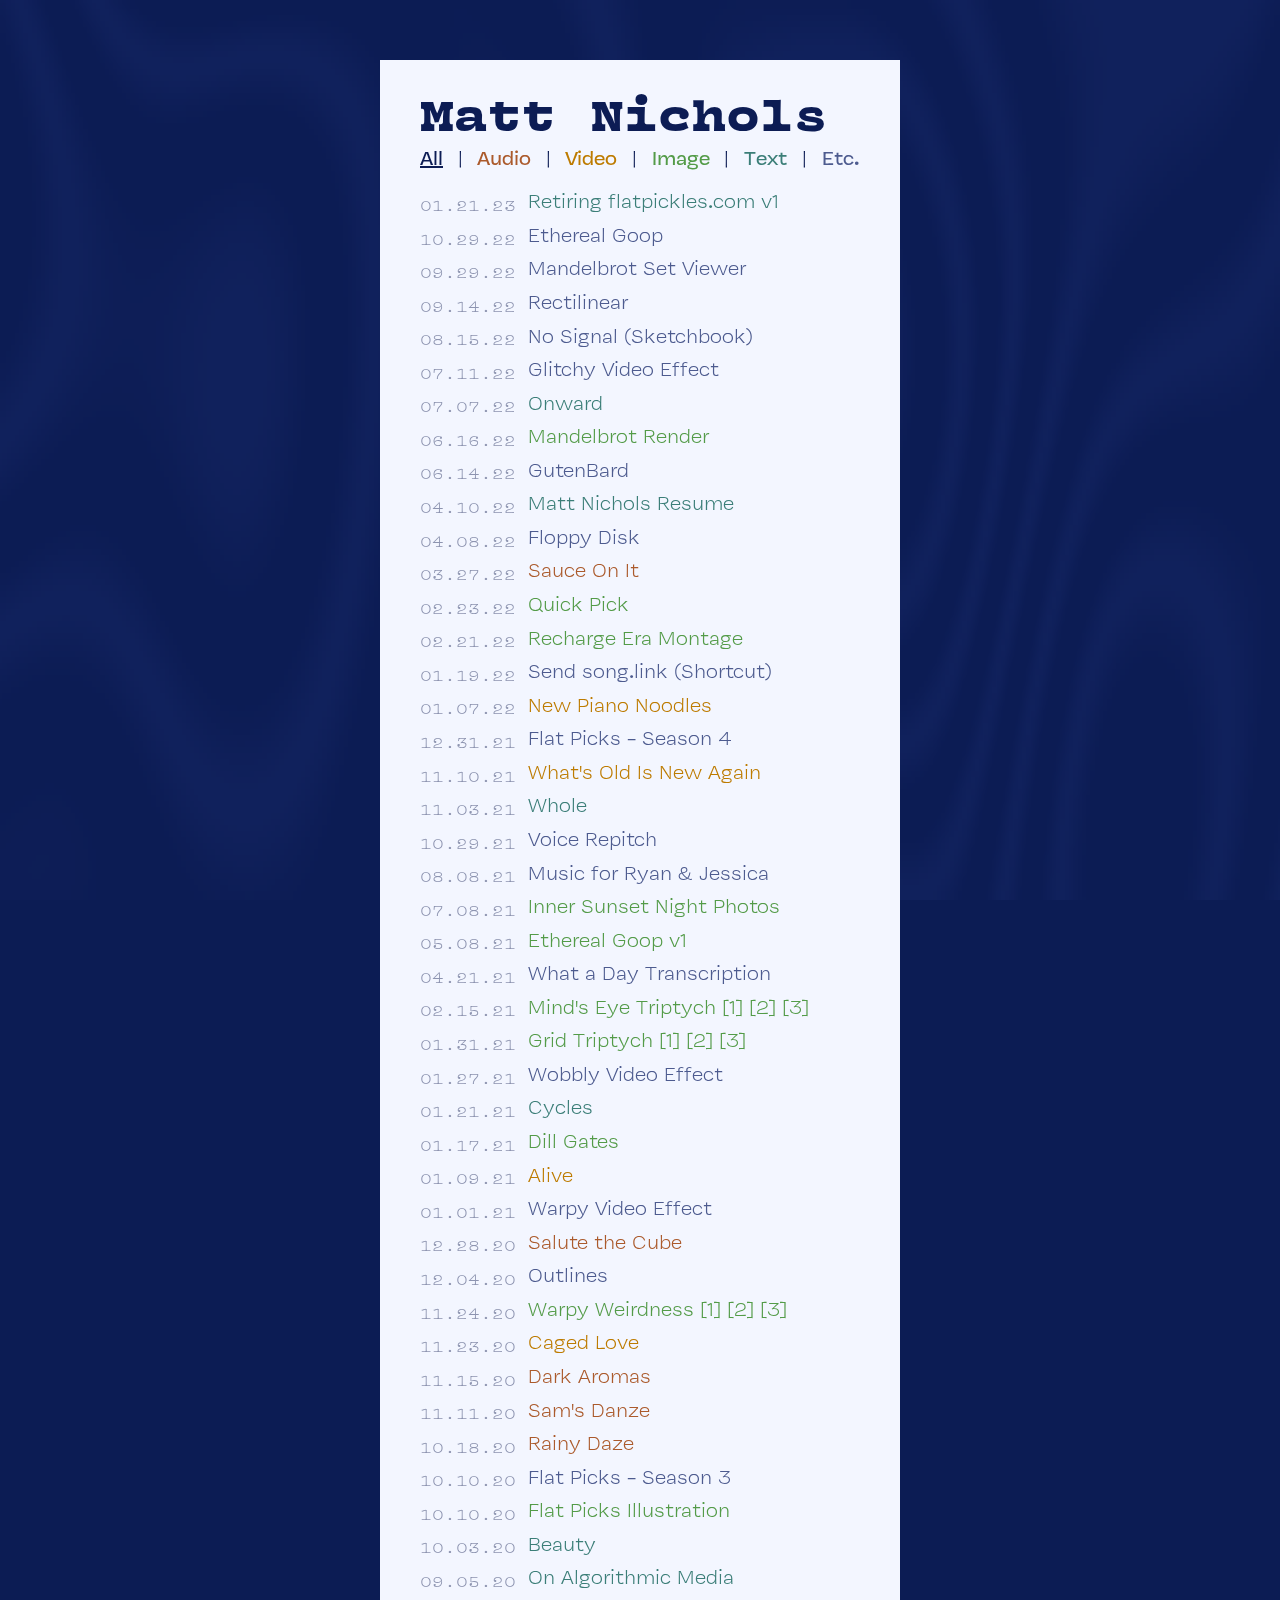
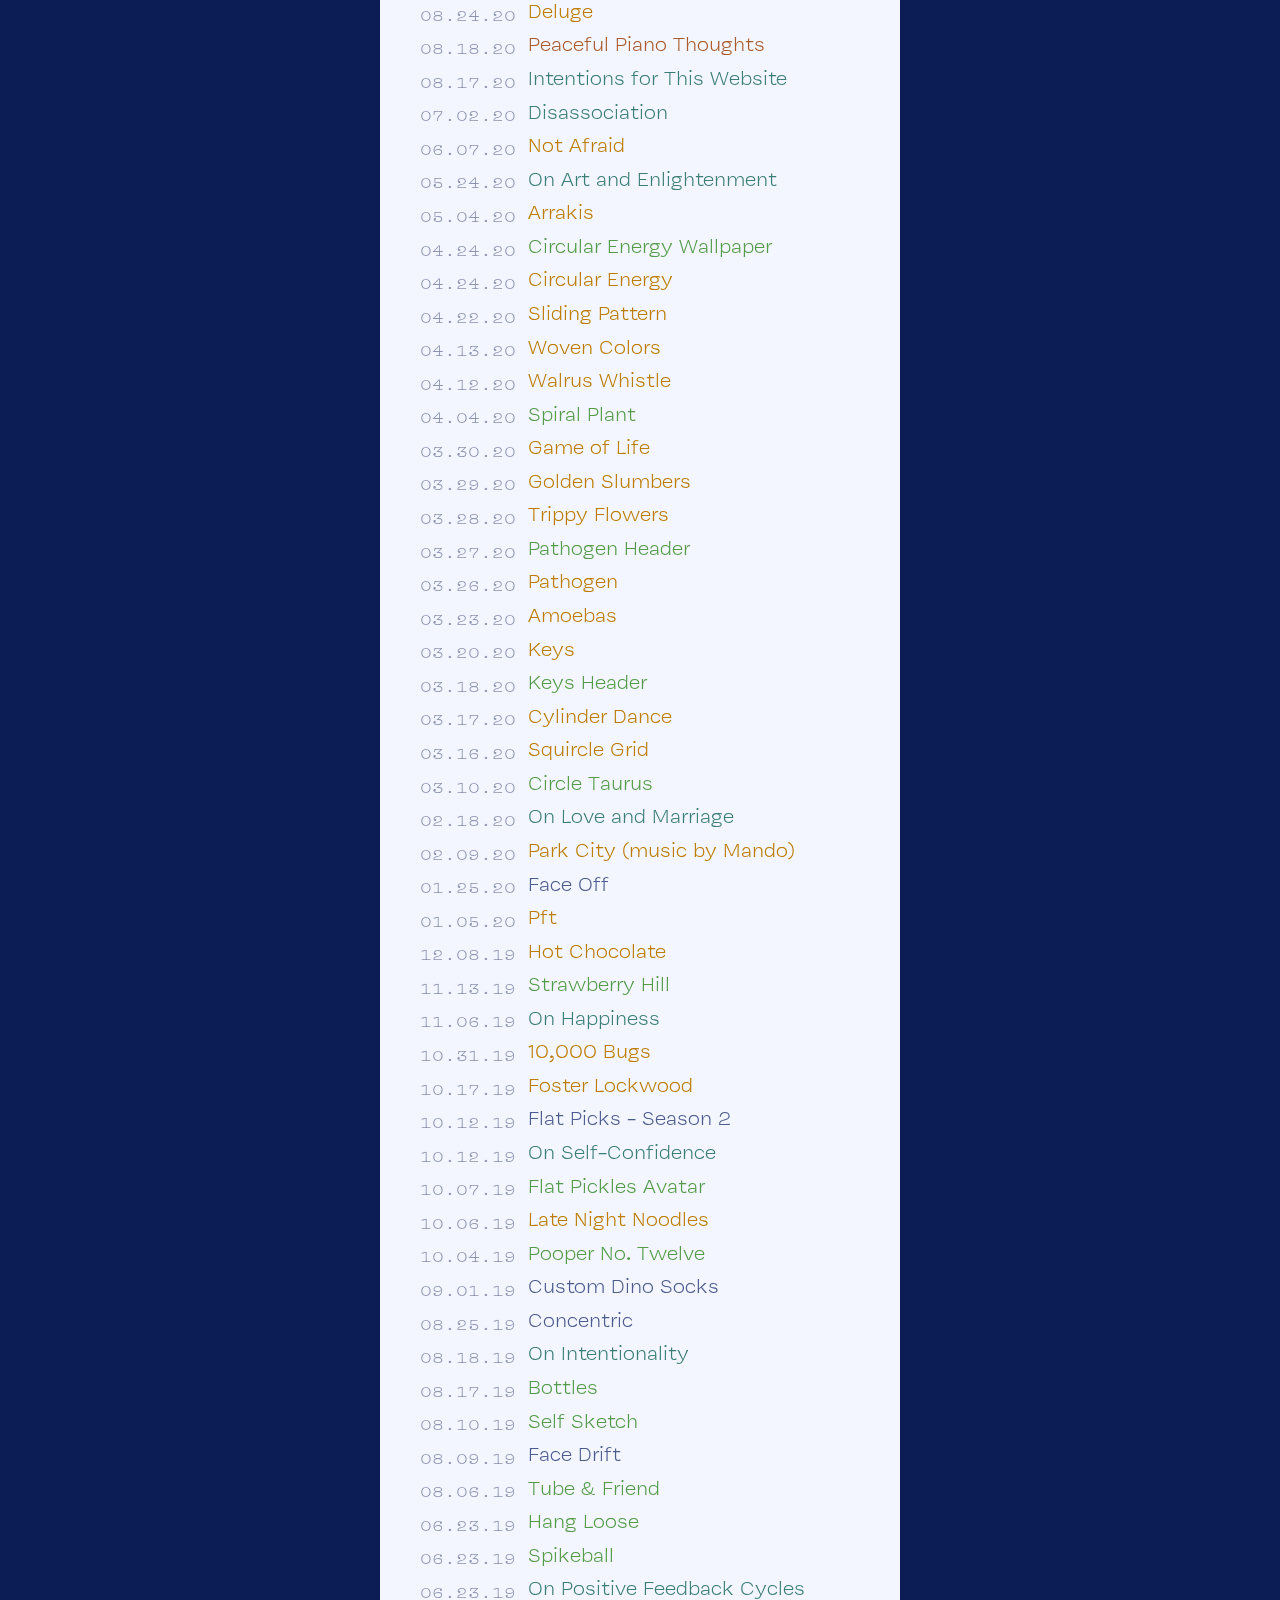
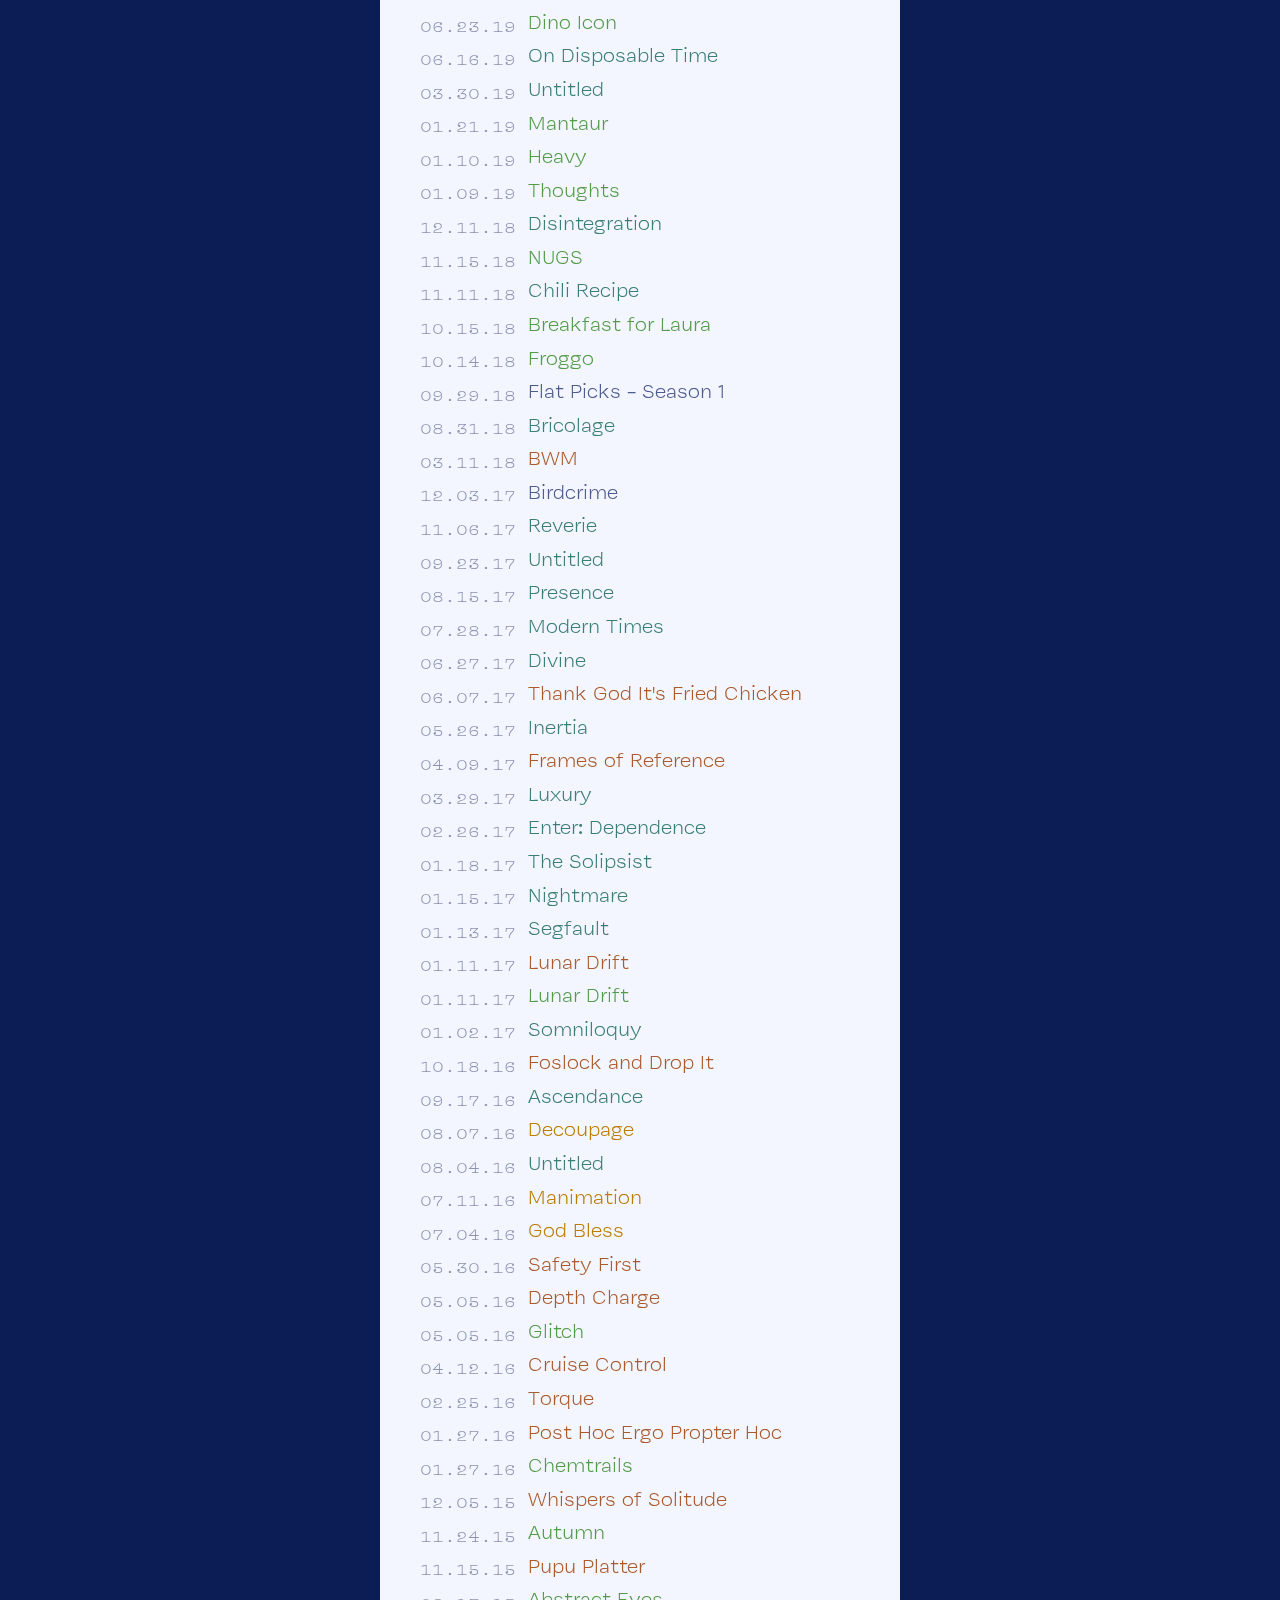
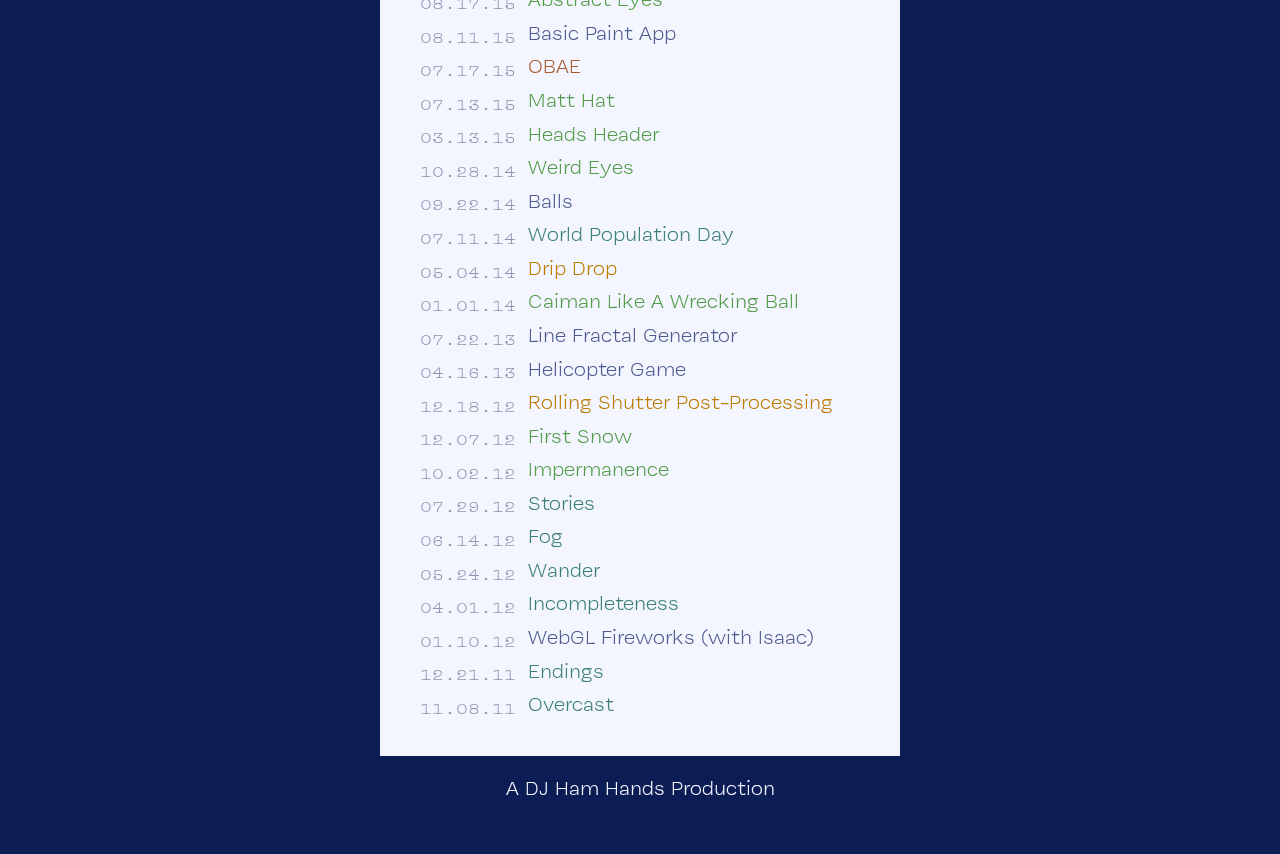
<file: index.html>
<!DOCTYPE html>
<html lang="en">
  <head>
    <meta charset="utf-8">
    <meta http-equiv="X-UA-Compatible" content="IE=edge">
    <meta name="viewport" content="width=device-width, width=480">
    
    <meta name="description" content="A personal website for Matt Nichols, aka Flat Pickles.">
    <meta name="author" content="Matt Nichols">
	<meta name="keywords" content="Matt, Nichols, Flat, Pickles">

    <title>Matt Nichols</title>
	
	<link rel="me" href="https://xoxo.zone/@flatpickles" />
	<link rel="me" href="https://github.com/flatpickles" />
	<link rel="me" href="https://twitter.com/flatpickles" />

    <link rel="icon" href="src/favicon.ico" />

	<link rel="preload" as="font" href="fonts/Vulf_Mono-Black_web.woff" type="font/woff" crossorigin="anonymous" />
	<link rel="preload" as="font" href="fonts/Vulf_Mono-Black_web.woff2" type="font/woff2" crossorigin="anonymous" />
	<link rel="preload" as="font" href="fonts/Vulf_Mono-Light_web.woff" type="font/woff" crossorigin="anonymous" />
	<link rel="preload" as="font" href="fonts/Vulf_Mono-Light_web.woff2" type="font/woff2" crossorigin="anonymous" />
	<link rel="preload" as="font" href="fonts/Vulf_Sans-Regular.woff" type="font/woff" crossorigin="anonymous" />
	<link rel="preload" as="font" href="fonts/Vulf_Sans-Regular.woff2" type="font/woff2" crossorigin="anonymous" />
	<link rel="preload" as="font" href="fonts/Vulf_Sans-Light.woff" type="font/woff" crossorigin="anonymous" />
	<link rel="preload" as="font" href="fonts/Vulf_Mono-Light_web.woff2" type="font/woff2" crossorigin="anonymous" />

    <link rel="stylesheet" href="https://maxcdn.bootstrapcdn.com/bootstrap/3.3.7/css/bootstrap.min.css" integrity="sha384-BVYiiSIFeK1dGmJRAkycuHAHRg32OmUcww7on3RYdg4Va+PmSTsz/K68vbdEjh4u" crossorigin="anonymous" />
    <link rel="stylesheet" href="src/styles.css" />

    <script src="https://code.jquery.com/jquery-3.5.1.slim.min.js"
			integrity="sha256-4+XzXVhsDmqanXGHaHvgh1gMQKX40OUvDEBTu8JcmNs="
			crossorigin="anonymous"></script>
	<script type="text/javascript" src="src/GlslCanvas.js"></script>
    <script type="text/javascript" src="src/script.js"></script>

    <!-- Global site tag (gtag.js) - Google Analytics -->
	<script async src="https://www.googletagmanager.com/gtag/js?id=UA-175605739-1"></script>
	<script>
	  window.dataLayer = window.dataLayer || [];
	  function gtag(){dataLayer.push(arguments);}
	  gtag('js', new Date());

	  gtag('config', 'UA-175605739-1');
	</script>
  </head>

  <body>
    <div class="container">
	    <div class="main">
			<div class="header">
				<div class="header_top">
					<p class="name">Matt Nichols</p>
					<!--
						<div class="header_spacer"></div>
						<a href="https://twitter.com/flatpickles"><img class="social" src="src/twitter.png"></a>
						<a href="http://www.instagram.com/flatpickles"><img class="social" src="src/instagram.png"></a>
					-->
				</div>
	
				<p class= "categories">
					<span class="category selected all" id="all_selector">All</span>
					<span class="separator">|</span>
					<span class="category unselected audio" id="audio_selector">Audio</span>
					<span class="separator">|</span>
					<span class="category unselected video" id="video_selector">Video</span>
					<span class="separator">|</span>
					<span class="category unselected image" id="image_selector">Image</span>
					<span class="separator">|</span>
					<span class="category unselected text" id="text_selector">Text</span>
					<span class="separator">|</span>
					<span class="category unselected etc" id="etc_selector">Etc.</span>
				</p>
			</div>
			
			<table class="list">
				<tr class="text">
					<td class="date">01.21.23</td>
					<td class="project"><a href="text/retiring-v1.txt">Retiring flatpickles.com v1</a></td>
				</tr>
				<tr class="etc">
					<td class="date">10.29.22</td>
					<td class="project"><a href="https://sketchbook.flatpickles.com/#ethereal-goop">Ethereal Goop</a></td>
				</tr>
				<tr class="etc">
					<td class="date">09.29.22</td>
					<td class="project"><a href="https://sketchbook.flatpickles.com/#mandelbrot-set">Mandelbrot Set Viewer</a></td>
				</tr>
				<tr class="etc">
					<td class="date">09.14.22</td>
					<td class="project"><a href="https://sketchbook.flatpickles.com/#rectilinear">Rectilinear</a></td>
				</tr>
				<tr class="etc">
					<td class="date">08.15.22</td>
					<td class="project"><a href="https://sketchbook.flatpickles.com/#no-signal">No Signal</a> (<a href="https://github.com/flatpickles/sketchbook">Sketchbook</a>)</td>
				</tr>
				<tr class="etc">
					<td class="date">07.11.22</td>
					<td class="project"><a href="https://editor.isf.video/shaders/62bb5b57ad0a68001af75b57">Glitchy Video Effect</a></td>
				</tr>
				<tr class="text">
					<td class="date">07.07.22</td>
					<td class="project"><a href="text/onward.png">Onward</a></td>
				</tr>
				<tr class="image">
					<td class="date">06.16.22</td>
					<td class="project"><a href="image/mandelbrot-render.png">Mandelbrot Render</a></td>
				</tr>
				<tr class="etc">
					<td class="date">06.14.22</td>
					<td class="project"><a href="https://flatpickles.com/GutenBard">GutenBard</a></td>
				</tr>
				<tr class="text">
					<td class="date">04.10.22</td>
					<td class="project"><a href="matt-nichols-resume.pdf">Matt Nichols Resume</a></td>
				</tr>
				<tr class="etc">
					<td class="date">04.08.22</td>
					<td class="project"><a href="https://sketchbook.flatpickles.com/#floppy-disk">Floppy Disk</a></td>
				</tr>
				<tr class="audio">
					<td class="date">03.27.22</td>
					<td class="project"><a href="audio/sauce-on-it-07.mp3">Sauce On It</a></td>
				</tr>
				<tr class="image">
					<td class="date">02.23.22</td>
					<td class="project"><a href="image/quick-pick-02.png">Quick Pick</a></td>
				</tr>
				<tr class="image">
					<td class="date">02.21.22</td>
					<td class="project"><a href="https://www.instagram.com/p/CaQMyDWv8oo/">Recharge Era Montage</a></td>
				</tr>
				<tr class="etc">
					<td class="date">01.19.22</td>
					<td class="project"><a href="https://www.icloud.com/shortcuts/250054434eaf40f095e7f43ed7ec1c20">Send song.link (Shortcut)</a></td>
				</tr>
				<tr class="video">
					<td class="date">01.07.22</td>
					<td class="project"><a href="video/new-piano-noodles.mp4">New Piano Noodles</a></td>
				</tr>
				<tr class="etc">
					<td class="date">12.31.21</td>
					<td class="project"><a href="https://open.spotify.com/playlist/3hd6tpg5ZUsme35lzG48V2?si=0e059e9fa00e4384">Flat Picks - Season 4</a></td>
				</tr>
				<tr class="video">
					<td class="date">11.10.21</td>
					<td class="project"><a href="https://hic.af/objkt/527978">What's Old Is New Again</a></td>
				</tr>
				<tr class="text">
					<td class="date">11.03.21</td>
					<td class="project"><a href="text/whole.txt">Whole</a></td>
				</tr>
				<tr class="etc">
					<td class="date">10.29.21</td>
					<td class="project"><a href="https://www.instagram.com/ar/934959480790282/">Voice Repitch</a></td>
				</tr>
				<tr class="etc">
					<td class="date">08.08.21</td>
					<td class="project"><a href="https://paper.dropbox.com/doc/Music-for-Ryan-Jessica--BQSQtmtxGhjczmXJI3UuxdaZAQ-hhmATgKFzLjcsaqbxIE5x">Music for Ryan & Jessica</a></td>
				</tr>
				<tr class="image">
					<td class="date">07.08.21</td>
					<td class="project"><a href="https://www.instagram.com/p/CRFXcrwNGRk/">Inner Sunset Night Photos</a></td>
				</tr>
				<tr class="image">
					<td class="date">05.08.21</td>
					<td class="project"><a href="image/ethereal-goop.jpg">Ethereal Goop v1</a></td>
				</tr>
				<tr class="etc">
					<td class="date">04.21.21</td>
					<td class="project"><a href="https://www.soundslice.com/slices/qfMDc/">What a Day Transcription</a></td>
				</tr>
				<tr class="image">
					<td class="date">02.15.21</td>
					<td class="project">Mind's Eye Triptych <a href="image/minds-eye-1.png">[1]</a> <a href="image/minds-eye-2.png">[2]</a> <a href="image/minds-eye-3.png">[3]</a></td>
				</tr>
				<tr class="image">
					<td class="date">01.31.21</td>
					<td class="project">Grid Triptych <a href="image/peristalsis.png">[1]</a> <a href="image/crunch.png">[2]</a> <a href="image/waveform.png">[3]</a></td>
				</tr>
				<tr class="etc">
					<td class="date">01.27.21</td>
					<td class="project"><a href="https://editor.isf.video/shaders/624d2c1efa14610014854030">Wobbly Video Effect</a></td>
				</tr>
				<tr class="text">
					<td class="date">01.21.21</td>
					<td class="project"><a href="text/cycles.txt">Cycles</a></td>
				</tr>
				<tr class="image">
					<td class="date">01.17.21</td>
					<td class="project"><a href="image/dill-gates.jpg">Dill Gates</a></td>
				</tr>
				<tr class="video">
					<td class="date">01.09.21</td>
					<td class="project"><a href="video/alive.mp4">Alive</a></td>
				</tr>
				<tr class="etc">
					<td class="date">01.01.21</td>
					<td class="project"><a href="https://editor.isf.video/shaders/624d2c75fa14610014854058">Warpy Video Effect</a></td>
				</tr>
				<tr class="audio">
					<td class="date">12.28.20</td>
					<td class="project"><a href="audio/salute-the-cube.mp3">Salute the Cube</a></td>
				</tr>
				<tr class="etc">
					<td class="date">12.04.20</td>
					<td class="project"><a href="https://www.instagram.com/ar/2785873261740920/">Outlines</a></td>
				</tr>
				<tr class="image">
					<td class="date">11.24.20</td>
					<td class="project">Warpy Weirdness <a href="image/warpy-weirdness-1.png">[1]</a> <a href="image/warpy-weirdness-2.png">[2]</a> <a href="image/warpy-weirdness-3.png">[3]</a></td>
				</tr>
				<tr class="video">
					<td class="date">11.23.20</td>
					<td class="project"><a href="video/caged-love.mp4">Caged Love</a></td>
				</tr>
				<tr class="audio">
					<td class="date">11.15.20</td>
					<td class="project"><a href="audio/dark-aromas.mp3">Dark Aromas</a></td>
				</tr>
				<tr class="audio">
					<td class="date">11.11.20</td>
					<td class="project"><a href="audio/sams-danze.mp3">Sam's Danze</a></td>
				</tr>
				<tr class="audio">
					<td class="date">10.18.20</td>
					<td class="project"><a href="audio/rainy-daze.mp3">Rainy Daze</a></td>
				</tr>
				<tr class="etc">
					<td class="date">10.10.20</td>
					<td class="project"><a href="https://open.spotify.com/playlist/442CwkAO1CNU0TEnstZQc6?si=xABKoa-WS7S6vaI4RLHDIg">Flat Picks - Season 3</a></td>
				</tr>
				<tr class="image">
					<td class="date">10.10.20</td>
					<td class="project"><a href="image/flat-picks.png">Flat Picks Illustration</a></td>
				</tr>
				<tr class="text">
					<td class="date">10.03.20</td>
					<td class="project"><a href="text/beauty.txt">Beauty</a></td>
				</tr>
				<tr class="text">
					<td class="date">09.05.20</td>
					<td class="project"><a href="text/on-algorithmic-media.txt">On Algorithmic Media</a></td>
				</tr>
				<tr class="video">
					<td class="date">08.24.20</td>
					<td class="project"><a href="video/deluge.mp4">Deluge</a></td>
				</tr>
				<tr class="audio">
					<td class="date">08.18.20</td>
					<td class="project"><a href="audio/peaceful-piano-thoughts.mp3">Peaceful Piano Thoughts</a></td>
				</tr>
				<tr class="text">
					<td class="date">08.17.20</td>
					<td class="project"><a href="text/on-my-intentions-for-this-website.txt">Intentions for This Website</a></td>
				</tr>
				<tr class="text">
					<td class="date">07.02.20</td>
					<td class="project"><a href="text/disassociation.txt">Disassociation</a></td>
				</tr>
				<tr class="video">
					<td class="date">06.07.20</td>
					<td class="project"><a href="video/not-afraid.mp4">Not Afraid</a></td>
				</tr>
				<tr class="text">
					<td class="date">05.24.20</td>
					<td class="project"><a href="text/on-art-and-enlightenment.txt">On Art and Enlightenment</a></td>
				</tr>
				<tr class="video">
					<td class="date">05.04.20</td>
					<td class="project"><a href="video/arrakis.mp4">Arrakis</a></td>
				</tr>
				<tr class="image">
					<td class="date">04.24.20</td>
					<td class="project"><a href="image/circular-energy-wallpaper.png">Circular Energy Wallpaper</a></td>
				</tr>
				<tr class="video">
					<td class="date">04.24.20</td>
					<td class="project"><a href="video/circular-energy.mp4">Circular Energy</a></td>
				</tr>
				<tr class="video">
					<td class="date">04.22.20</td>
					<td class="project"><a href="video/sliding-pattern.mp4">Sliding Pattern</a></td>
				</tr>
				<tr class="video">
					<td class="date">04.13.20</td>
					<td class="project"><a href="video/woven-colors.mp4">Woven Colors</a></td>
				</tr>
				<tr class="video">
					<td class="date">04.12.20</td>
					<td class="project"><a href="video/walrus-whistle.mp4">Walrus Whistle</a></td>
				</tr>
				<tr class="image">
					<td class="date">04.04.20</td>
					<td class="project"><a href="image/spiral-plant.png">Spiral Plant</a></td>
				</tr>
				<tr class="video">
					<td class="date">03.30.20</td>
					<td class="project"><a href="video/game-of-life.mp4">Game of Life</a></td>
				</tr>
				<tr class="video">
					<td class="date">03.29.20</td>
					<td class="project"><a href="video/golden-slumbers.mp4">Golden Slumbers</a></td>
				</tr>
				<tr class="video">
					<td class="date">03.28.20</td>
					<td class="project"><a href="video/trippy-flowers.mp4">Trippy Flowers</a></td>
				</tr>
				<tr class="image">
					<td class="date">03.27.20</td>
					<td class="project"><a href="image/pathogen-header.png">Pathogen Header</a></td>
				</tr>
				<tr class="video">
					<td class="date">03.26.20</td>
					<td class="project"><a href="video/pathogen.mp4">Pathogen</a></td>
				</tr>
				<tr class="video">
					<td class="date">03.23.20</td>
					<td class="project"><a href="video/amoebas.mp4">Amoebas</a></td>
				</tr>
				<tr class="video">
					<td class="date">03.20.20</td>
					<td class="project"><a href="video/keys.mp4">Keys</a></td>
				</tr>
				<tr class="image">
					<td class="date">03.18.20</td>
					<td class="project"><a href="image/keys-header.png">Keys Header</a></td>
				</tr>
				<tr class="video">
					<td class="date">03.17.20</td>
					<td class="project"><a href="video/cylinder-dance.mp4">Cylinder Dance</a></td>
				</tr>
				<tr class="video">
					<td class="date">03.16.20</td>
					<td class="project"><a href="video/squircle-grid.mp4">Squircle Grid</a></td>
				</tr>
				<tr class="image">
					<td class="date">03.10.20</td>
					<td class="project"><a href="image/circle-taurus.png">Circle Taurus</a></td>
				</tr>
				<tr class="text">
					<td class="date">02.18.20</td>
					<td class="project"><a href="text/on-love-and-marriage.txt">On Love and Marriage</a></td>
				</tr>
				<tr class="video">
					<td class="date">02.09.20</td>
					<td class="project"><a href="video/park-city-ski-run.mp4">Park City</a> (music by <a href="https://open.spotify.com/artist/6Pe7224GiQTfT7tsjKe46Q?si=a7leLInoSJmrggpLTzUYCQ">Mando</a>)</td>
				</tr>
				<tr class="etc">
					<td class="date">01.25.20</td>
					<td class="project"><a href="https://www.instagram.com/ar/499624814016030/">Face Off</a></td>
				</tr>
				<tr class="video">
					<td class="date">01.05.20</td>
					<td class="project"><a href="video/pft.mp4">Pft</a></td>
				</tr>
				<tr class="video">
					<td class="date">12.08.19</td>
					<td class="project"><a href="video/hot-chocolate.mp4">Hot Chocolate</a></td>
				</tr>
				<tr class="image">
					<td class="date">11.13.19</td>
					<td class="project"><a href="image/strawberry-hill.png">Strawberry Hill</a></td>
				</tr>
				<tr class="text">
					<td class="date">11.06.19</td>
					<td class="project"><a href="text/on-happiness.txt">On Happiness</a></td>
				</tr>
				<tr class="video">
					<td class="date">10.31.19</td>
					<td class="project"><a href="video/10000-bugs.mp4">10,000 Bugs</a></td>
				</tr>
				<tr class="video">
					<td class="date">10.17.19</td>
					<td class="project"><a href="video/foster-lockwood.mp4">Foster Lockwood</a></td>
				</tr>
				<tr class="etc">
					<td class="date">10.12.19</td>
					<td class="project"><a href="https://open.spotify.com/playlist/5QB5698lV4DguTVmvCZY9W?si=JGKeOjC7TeS8hqx9lhnBlg">Flat Picks - Season 2</a></td>
				</tr>
				<tr class="text">
					<td class="date">10.12.19</td>
					<td class="project"><a href="text/on-self-confidence.txt">On Self-Confidence</a></td>
				</tr>
				<tr class="image">
					<td class="date">10.07.19</td>
					<td class="project"><a href="image/flat-pickles-avatar.png">Flat Pickles Avatar</a></td>
				</tr>
				<tr class="video">
					<td class="date">10.06.19</td>
					<td class="project"><a href="video/late-night-noodles.mp4">Late Night Noodles</a></td>
				</tr>
				<tr class="image">
					<td class="date">10.04.19</td>
					<td class="project"><a href="image/pooper-no-twelve.png">Pooper No. Twelve</a></td>
				</tr>
				<tr class="etc">
					<td class="date">09.01.19</td>
					<td class="project"><a href="image/custom-dino-socks.jpg">Custom Dino Socks</a></td>
				</tr>
				<tr class="etc">
					<td class="date">08.25.19</td>
					<td class="project"><a href="https://www.instagram.com/ar/614246228981790/">Concentric</a></td>
				</tr>
				<tr class="text">
					<td class="date">08.18.19</td>
					<td class="project"><a href="text/on-intentionality.txt">On Intentionality</a></td>
				</tr>
				<tr class="image">
					<td class="date">08.17.19</td>
					<td class="project"><a href="image/bottles.png">Bottles</a></td>
				</tr>
				<tr class="image">
					<td class="date">08.10.19</td>
					<td class="project"><a href="image/self-sketch.png">Self Sketch</a></td>
				</tr>
				<tr class="etc">
					<td class="date">08.09.19</td>
					<td class="project"><a href="https://www.instagram.com/ar/2475772522513707/">Face Drift</a></td>
				</tr>
				<tr class="image">
					<td class="date">08.06.19</td>
					<td class="project"><a href="image/tube-and-friend.png">Tube & Friend</a></td>
				</tr>
				<tr class="image">
					<td class="date">06.23.19</td>
					<td class="project"><a href="image/hang-loose.png">Hang Loose</a></td>
				</tr>
				<tr class="image">
					<td class="date">06.23.19</td>
					<td class="project"><a href="image/spikeball.png">Spikeball</a></td>
				</tr>
				<tr class="text">
					<td class="date">06.23.19</td>
					<td class="project"><a href="text/on-positive-feedback-cycles.txt">On Positive Feedback Cycles</a></td>
				</tr>
				<tr class="image">
					<td class="date">06.23.19</td>
					<td class="project"><a href="image/dino-icon.svg">Dino Icon</a></td>
				</tr>
				<tr class="text">
					<td class="date">06.16.19</td>
					<td class="project"><a href="text/on-disposable-time.txt">On Disposable Time</a></td>
				</tr>
				<tr class="text">
					<td class="date">03.30.19</td>
					<td class="project"><a href="text/untitled-3.txt">Untitled</a></td>
				</tr>
				<tr class="image">
					<td class="date">01.21.19</td>
					<td class="project"><a href="image/mantaur.png">Mantaur</a></td>
				</tr>
				<tr class="image">
					<td class="date">01.10.19</td>
					<td class="project"><a href="image/heavy.png">Heavy</a></td>
				</tr>
				<tr class="image">
					<td class="date">01.09.19</td>
					<td class="project"><a href="image/thoughts.png">Thoughts</a></td>
				</tr>
				<tr class="text">
					<td class="date">12.11.18</td>
					<td class="project"><a href="text/disintegration.txt">Disintegration</a></td>
				</tr>
				<tr class="image">
					<td class="date">11.15.18</td>
					<td class="project"><a href="image/nugs.svg">NUGS</a></td>
				</tr>
				<tr class="text">
					<td class="date">11.11.18</td>
					<td class="project"><a href="text/chili-recipe.txt">Chili Recipe</a></td>
				</tr>
				<tr class="image">
					<td class="date">10.15.18</td>
					<td class="project"><a href="image/breakfast-for-laura.png">Breakfast for Laura</a></td>
				</tr>
				<tr class="image">
					<td class="date">10.14.18</td>
					<td class="project"><a href="image/froggo.png">Froggo</a></td>
				</tr>
				<tr class="etc">
					<td class="date">09.29.18</td>
					<td class="project"><a href="https://open.spotify.com/playlist/2FV9kc9KxDPRIPiUMgHtwv?si=wkkoRYEKQGKUTTijPh_Xcw">Flat Picks - Season 1</a></td>
				</tr>
				<tr class="text">
					<td class="date">08.31.18</td>
					<td class="project"><a href="text/bricolage.txt">Bricolage</a></td>
				</tr>
				<tr class="audio">
					<td class="date">03.11.18</td>
					<td class="project"><a href="audio/bwm.mp3">BWM</a></td>
				</tr>
				<tr class="etc">
					<td class="date">12.03.17</td>
					<td class="project"><a href="etc/birdcrime/index.html">Birdcrime</a></td>
				</tr>
				<tr class="text">
					<td class="date">11.06.17</td>
					<td class="project"><a href="text/reverie.txt">Reverie</a></td>
				</tr>
				<tr class="text">
					<td class="date">09.23.17</td>
					<td class="project"><a href="text/untitled-2.txt">Untitled</a></td>
				</tr>
				<tr class="text">
					<td class="date">08.15.17</td>
					<td class="project"><a href="text/presence.txt">Presence</a></td>
				</tr>
				<tr class="text">
					<td class="date">07.28.17</td>
					<td class="project"><a href="text/modern-times.txt">Modern Times</a></td>
				</tr>
				<tr class="text">
					<td class="date">06.27.17</td>
					<td class="project"><a href="text/divine.txt">Divine</a></td>
				</tr>
				<tr class="audio">
					<td class="date">06.07.17</td>
					<td class="project"><a href="audio/thank-god-its-fried-chicken.mp3">Thank God It's Fried Chicken</a></td>
				</tr>
				<tr class="text">
					<td class="date">05.26.17</td>
					<td class="project"><a href="text/inertia.txt">Inertia</a></td>
				</tr>
				<tr class="audio">
					<td class="date">04.09.17</td>
					<td class="project"><a href="audio/frames-of-reference.mp3">Frames of Reference</a></td>
				</tr>
				<tr class="text">
					<td class="date">03.29.17</td>
					<td class="project"><a href="text/luxury.txt">Luxury</a></td>
				</tr>
				<tr class="text">
					<td class="date">02.26.17</td>
					<td class="project"><a href="text/enter-dependence.txt">Enter: Dependence</a></td>
				</tr>
				<tr class="text">
					<td class="date">01.18.17</td>
					<td class="project"><a href="text/the-solipsist.txt">The Solipsist</a></td>
				</tr>
				<tr class="text">
					<td class="date">01.15.17</td>
					<td class="project"><a href="text/nightmare.txt">Nightmare</a></td>
				</tr>
				<tr class="text">
					<td class="date">01.13.17</td>
					<td class="project"><a href="text/segfault.txt">Segfault</a></td>
				</tr>
				<tr class="audio">
					<td class="date">01.11.17</td>
					<td class="project"><a href="audio/lunar-drift.mp3">Lunar Drift</a></td>
				</tr>
				<tr class="image">
					<td class="date">01.11.17</td>
					<td class="project"><a href="image/lunar-drift.png">Lunar Drift</a></td>
				</tr>
				<tr class="text">
					<td class="date">01.02.17</td>
					<td class="project"><a href="text/somniloquy.txt">Somniloquy</a></td>
				</tr>
				<tr class="audio">
					<td class="date">10.18.16</td>
					<td class="project"><a href="audio/foslock-and-drop-it.mp3">Foslock and Drop It</a></td>
				</tr>
				<tr class="text">
					<td class="date">09.17.16</td>
					<td class="project"><a href="text/ascendance.txt">Ascendance</a></td>
				</tr>
				<tr class="video">
					<td class="date">08.07.16</td>
					<td class="project"><a href="video/decoupage.mp4">Decoupage</a></td>
				</tr>
				<tr class="text">
					<td class="date">08.04.16</td>
					<td class="project"><a href="text/untitled-1.txt">Untitled</a></td>
				</tr>
				<tr class="video">
					<td class="date">07.11.16</td>
					<td class="project"><a href="video/manimation.mp4">Manimation</a></td>
				</tr>
				<tr class="video">
					<td class="date">07.04.16</td>
					<td class="project"><a href="video/god-bless.mp4">God Bless</a></td>
				</tr>
				<tr class="audio">
					<td class="date">05.30.16</td>
					<td class="project"><a href="audio/safety-first.mp3">Safety First</a></td>
				</tr>
				<tr class="audio">
					<td class="date">05.05.16</td>
					<td class="project"><a href="audio/depth-charge.mp3">Depth Charge</a></td>
				</tr>
				<tr class="image">
					<td class="date">05.05.16</td>
					<td class="project"><a href="image/glitch.png">Glitch</a></td>
				</tr>
				<tr class="audio">
					<td class="date">04.12.16</td>
					<td class="project"><a href="audio/cruise-control.mp3">Cruise Control</a></td>
				</tr>
				<tr class="audio">
					<td class="date">02.25.16</td>
					<td class="project"><a href="audio/torque.mp3">Torque</a></td>
				</tr>
				<tr class="audio">
					<td class="date">01.27.16</td>
					<td class="project"><a href="audio/post-hoc-ergo-propter-hoc.mp3">Post Hoc Ergo Propter Hoc</a></td>
				</tr>
				<tr class="image">
					<td class="date">01.27.16</td>
					<td class="project"><a href="image/chemtrails.png">Chemtrails</a></td>
				</tr>
				<tr class="audio">
					<td class="date">12.05.15</td>
					<td class="project"><a href="audio/whispers-of-solitude.mp3">Whispers of Solitude</a></td>
				</tr>
				<tr class="image">
					<td class="date">11.24.15</td>
					<td class="project"><a href="image/autumn.png">Autumn</a></td>
				</tr>
				<tr class="audio">
					<td class="date">11.15.15</td>
					<td class="project"><a href="audio/pupu-platter.mp3">Pupu Platter</a></td>
				</tr>
				<tr class="image">
					<td class="date">08.17.15</td>
					<td class="project"><a href="image/abstract-eyes.png">Abstract Eyes</a></td>
				</tr>
				<tr class="etc">
					<td class="date">08.11.15</td>
					<td class="project"><a href="etc/basic-paint-app.gif">Basic Paint App</a></td>
				</tr>
				<tr class="audio">
					<td class="date">07.17.15</td>
					<td class="project"><a href="audio/obae.mp3">OBAE</a></td>
				</tr>
				<tr class="image">
					<td class="date">07.13.15</td>
					<td class="project"><a href="image/matt-hat.png">Matt Hat</a></td>
				</tr>
				<tr class="image">
					<td class="date">03.13.15</td>
					<td class="project"><a href="image/heads-header.png">Heads Header</a></td>
				</tr>
				<tr class="image">
					<td class="date">10.28.14</td>
					<td class="project"><a href="image/weird-eyes.png">Weird Eyes</a></td>
				</tr>
				<tr class="etc">
					<td class="date">09.22.14</td>
					<td class="project"><a href="etc/balls/index.html">Balls</a></td>
				</tr>
				<tr class="text">
					<td class="date">07.11.14</td>
					<td class="project"><a href="text/world-population-day.txt">World Population Day</a></td>
				</tr>
				<tr class="video">
					<td class="date">05.04.14</td>
					<td class="project"><a href="video/drip-drop.mp4">Drip Drop</a></td>
				</tr>
				<tr class="image">
					<td class="date">01.01.14</td>
					<td class="project"><a href="image/caiman-like-a-wrecking-ball.png">Caiman Like A Wrecking Ball</a></td>
				</tr>
				<tr class="etc">
					<td class="date">07.22.13</td>
					<td class="project"><a href="etc/fractal-generator/index.html">Line Fractal Generator</a></td>
				</tr>
				<tr class="etc">
					<td class="date">04.16.13</td>
					<td class="project"><a href="etc/heli/index.html">Helicopter Game</a></td>
				</tr>
				<tr class="video">
					<td class="date">12.18.12</td>
					<td class="project"><a href="video/rolling-shutter.mp4">Rolling Shutter Post-Processing</a></td>
				</tr>
				<tr class="image">
					<td class="date">12.07.12</td>
					<td class="project"><a href="image/first-snow.jpg">First Snow</a></td>
				</tr>
				<tr class="image">
					<td class="date">10.02.12</td>
					<td class="project"><a href="image/impermanence.jpg">Impermanence</a></td>
				</tr>
				<tr class="text">
					<td class="date">07.29.12</td>
					<td class="project"><a href="text/stories.txt">Stories</a></td>
				</tr>
				<tr class="text">
					<td class="date">06.14.12</td>
					<td class="project"><a href="text/fog.txt">Fog</a></td>
				</tr>
				<tr class="text">
					<td class="date">05.24.12</td>
					<td class="project"><a href="text/wander.txt">Wander</a></td>
				</tr>
				<tr class="text">
					<td class="date">04.01.12</td>
					<td class="project"><a href="text/incompleteness.txt">Incompleteness</a></td>
				</tr>
				<tr class="etc">
					<td class="date">01.10.12</td>
					<td class="project"><a href="http://www.goldberg.io/fireworks/">WebGL Fireworks</a> (with <a href="http://www.goldberg.io">Isaac</a>)</td>
				</tr>
				<tr class="text">
					<td class="date">12.21.11</td>
					<td class="project"><a href="text/endings.txt">Endings</a></td>
				</tr>
				<tr class="text">
					<td class="date">11.08.11</td>
					<td class="project"><a href="text/overcast.txt">Overcast</a></td>
				</tr>
			</table>
	    </div>
	    
	    <div class="footer">
		    <p class="footer_text">A DJ Ham Hands Production</p>
	    </div>
    </div>

	<canvas class="glslCanvas" data-fragment-url="src/background.frag"></canvas>
  </body>
</html>
</file>
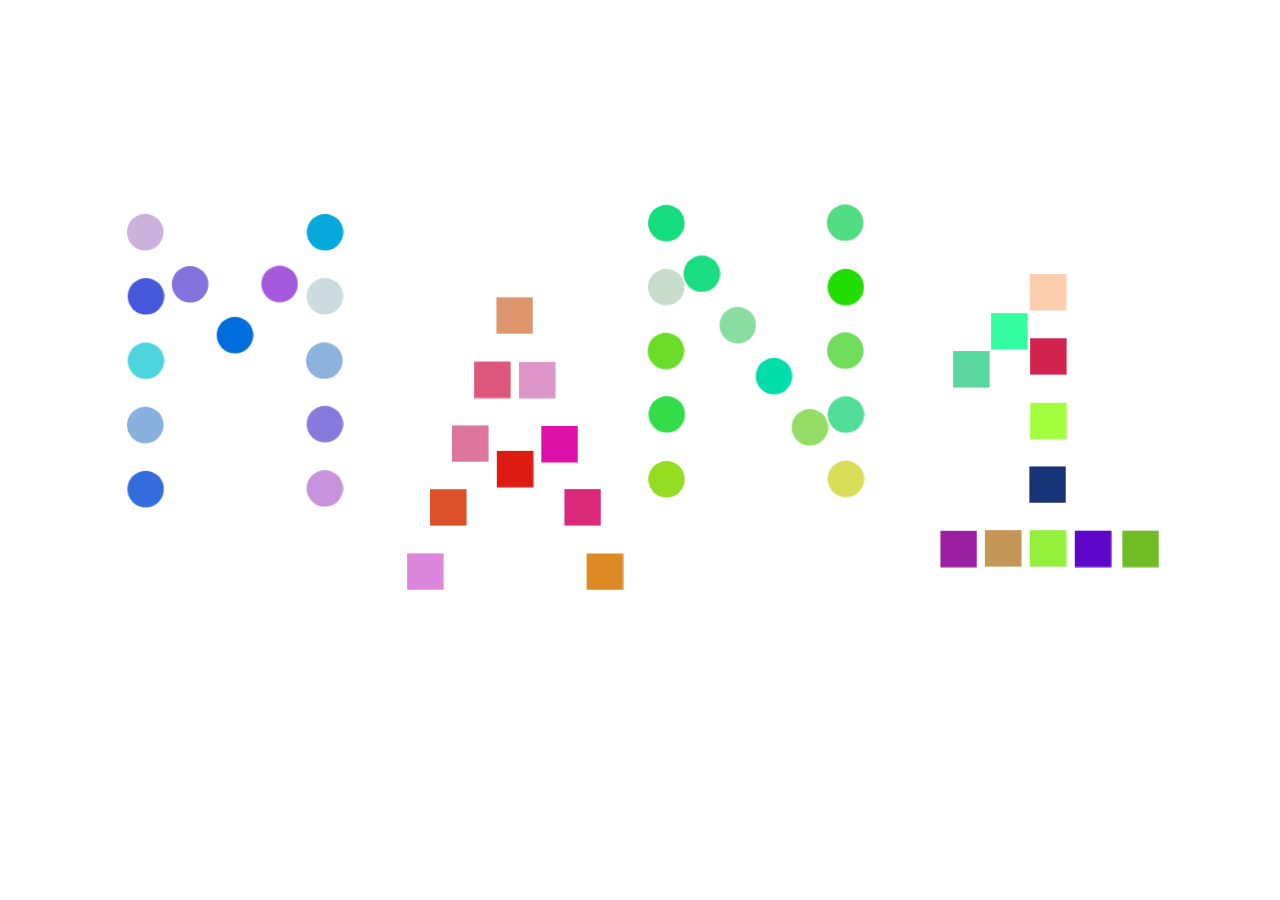
<file: etc/balls/index.html>
<html>

	<head>
		<title>balls</title>
		<meta name="keywords" content="balls,balls,balls,balls,balls,balls,balls" />

		<link rel="stylesheet" type="text/css" href="styles/reset.css" />
		<script src="scripts/jquery.min.js"></script>
		<script src="scripts/physicsjs-full-0.6.0.min.js"></script>
		<script src="scripts/main.js"></script>
	</head>

	<body>
		<canvas id="viewport"></canvas>
	</body>

</html>
</file>
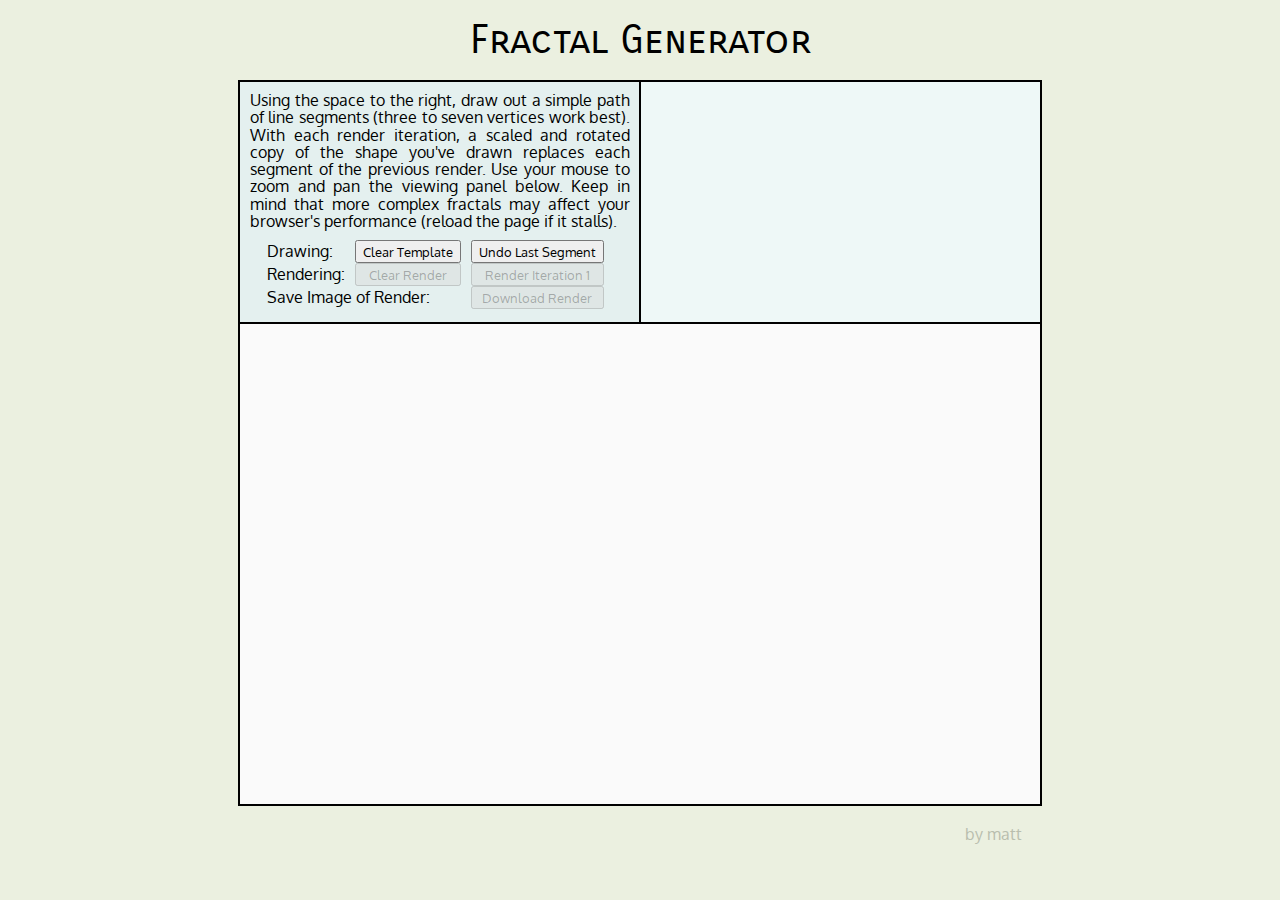
<file: etc/fractal-generator/index.html>
<html>

	<head>
	
		<title>Fractal Generator</title>
		<link href="reset.css" rel="stylesheet" type="text/css">
		<link href="styles.css" rel="stylesheet" type="text/css">
		
		
	</head>
	
	<body>
	
		<div id="wrapper">
		
			<div id="header">
			
				Fractal Generator
			
			</div>
			
			<div id="main">
				<div id="controls">
					<div id="controls-internal">
						Using the space to the right, draw out a simple path of line segments (three to seven vertices work best). With each render iteration, a scaled and rotated copy of the shape you've drawn replaces each segment of the previous render. Use your mouse to zoom and pan the viewing panel below. Keep in mind that more complex fractals may affect your browser's performance (reload the page if it stalls).  
						
						<center>
						<table border="0" id="control-panel">
							<tr>
								<td>Drawing:</td>
								<td><button id="clear">Clear Template</button></td>
								<td><button id="undo">Undo Last Segment</button></td>
							</tr>
							<tr>
								<td>Rendering:</td>
								<td><button id="clear-render" disabled="disabled">Clear Render</button></td>
								<td><button id="render" disabled="disabled">Render Iteration 1</button></td>
							</tr>
							<tr>
								<td colspan="2">Save Image of Render:</td>
								<td>
									<button id="export" disabled="disabled">Download Render</button>
								</td>
							</tr>
						</table>
						</center>
						
					</div>
				</div>
				
				<div id="template"></div>
				
				<div id="clear"></div>
				
				<div id="rendered"></div>
				
				<div id="footer">
					by matt
				</div>
				
			</div>
		
		</div>
	
	</body>
	
	<!-- Scripts! -->
	<script src="lib/kinetic-v4.5.4.min.js"></script>
	<script src="lib/jquery.min.js"></script>
	<script src="lib/canvas2image.js"></script>
	<script src="lib/base64.js"></script>
	<script src="draw.js"></script>
	<script src="render.js"></script>
	
	<script>
	  (function(i,s,o,g,r,a,m){i['GoogleAnalyticsObject']=r;i[r]=i[r]||function(){
	  (i[r].q=i[r].q||[]).push(arguments)},i[r].l=1*new Date();a=s.createElement(o),
	  m=s.getElementsByTagName(o)[0];a.async=1;a.src=g;m.parentNode.insertBefore(a,m)
	  })(window,document,'script','//www.google-analytics.com/analytics.js','ga');
	
	  ga('create', 'UA-42667122-2', 'nichols.in');
	  ga('send', 'pageview');
	
	</script>
</html>
</file>
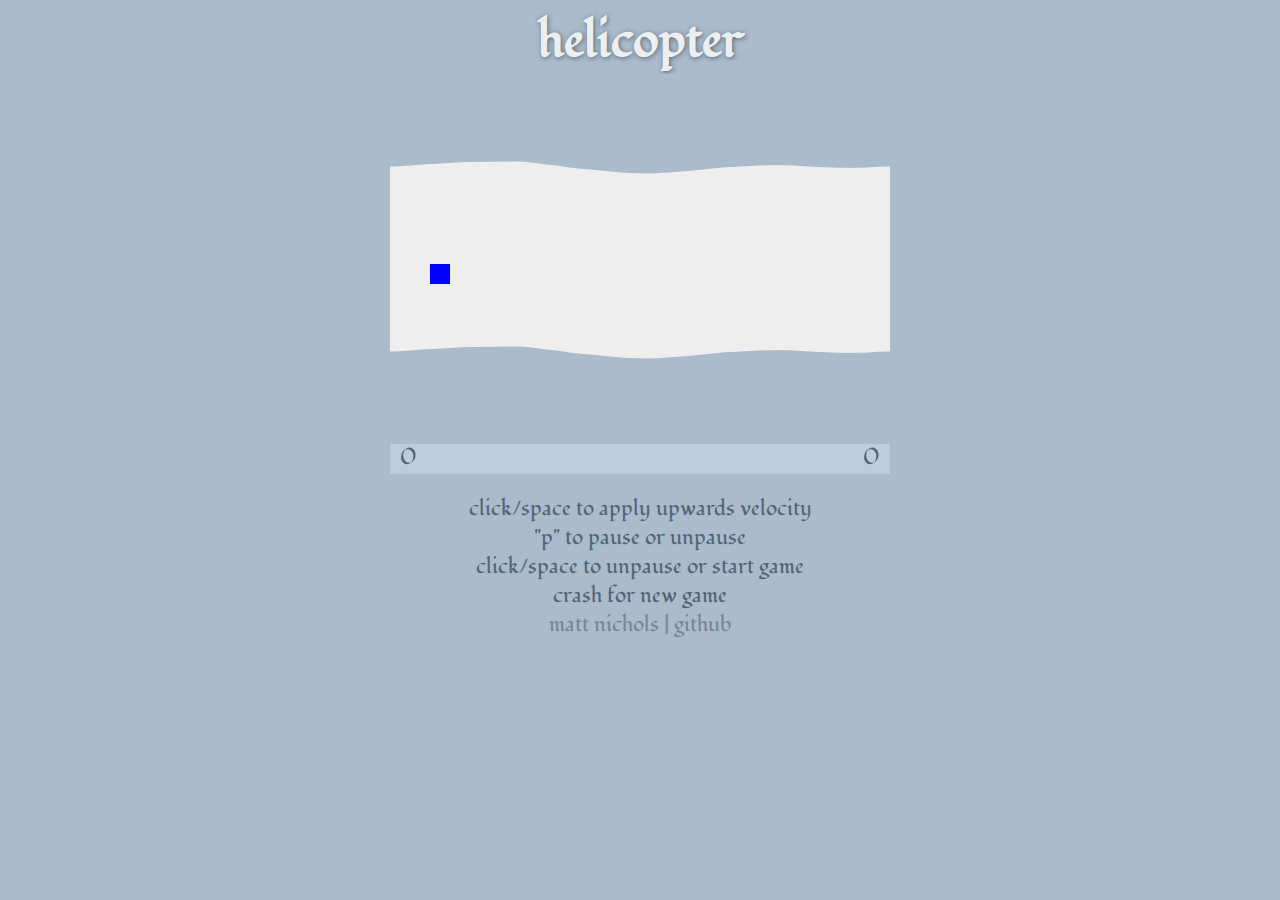
<file: etc/heli/index.html>
<html>

	<head>

		<title>Helicopter</title>
		
        <link rel="stylesheet" href="styles.css">
		<script src="heli.js" type="text/javascript"></script>
	
	</head>
	
	<body>
		
		<div id="header">
			helicopter
		</div>
		
		<div id="game">
			<canvas id="screen" width = "500" height = "400"></canvas>
		</div>
		
		<div id="description">
			click/space to apply upwards velocity<br>
			"p" to pause or unpause<br>
			click/space to unpause or start game<br>
			crash for new game<br>
			<font class="footer">
				<a href="http://www.flatpickles.com" class="footer">matt nichols</a> | 
				<a href="https://github.com/flatpickles/JS-Heli" class="footer">github</a>
			</font>
		</div>
	</body>

</html>
</file>
<file: src/styles.css>
@font-face {
	font-family: VulfMono-Black;
	src: url('../fonts/Vulf_Mono-Black_web.woff2') format('woff2'),
		 url('../fonts/Vulf_Mono-Black_web.woff') format('woff');
}

@font-face {
	font-family: VulfMono-Light;
	src: url('../fonts/Vulf_Mono-Light_web.woff2') format('woff2'),
		 url('../fonts/Vulf_Mono-Light_web.woff') format('woff');
}

@font-face {
	font-family: VulfSans-Regular;
	src: url('../fonts/Vulf_Sans-Regular.woff2') format('woff2'),
		 url('../fonts/Vulf_Sans-Regular.woff') format('woff');
}

@font-face {
	font-family: VulfSans-Light;
	src: url('../fonts/Vulf_Sans-Light.woff2') format('woff2'),
		 url('../fonts/Vulf_Sans-Light.woff') format('woff');
}

:root {
	--background: #0C1C54;
	--foreground: #F3F6FF;
	--main-text: #0C1C54;
	--date: #8D94B0;
	--link: var(--main-text);

	--all: var(--main-text);
	--audio: #AB5A2C;
	--video: #BD7B00;
	--image: #539B48;
	--text: #3B7E78;
	--etc: #4D5B8F;
}

body {
	font-family: 'VulfSans-Light', Helvetica, Arial, sans-serif;
	text-align: center;
	min-height: 100%;
	background: var(--background);
	color: var(--main-text);
	font-size: 20px;
	padding-top: 2em;
	padding-bottom: 2em;
	overscroll-behavior: none;
}

@media (max-width: 600px) {
	body {
		padding-top: 0em;
		padding-bottom: 1em;
		overscroll-behavior: auto;
	}

	.glslCanvas {
		visibility: hidden;
	}
}

td {
	padding-bottom: 0.25em;
	padding-right: 0.5em;
}

a {
	color: inherit;
}

a:hover {
	color: inherit;
}

a:active {
	color: inherit;
}

a:focus {
	color: inherit;
}

a.header {
	color: var(--link);
}

.glslCanvas {
	position: fixed;
	width: 100%;
	height: 100%;
	top:0;
	left:0;
	z-index: -1;
}

.all {
	color: var(--all);
}

.audio {
	color: var(--audio);
}

.video {
	color: var(--video);
}

.image {
	color: var(--image);
}

.text {
	color: var(--text);
}

.etc {
	color: var(--etc);
}

.date {
	font-family: 'VulfMono-Light', Helvetica, Arial, sans-serif;
	font-size: 16px;
	color: var(--date);
	padding-right: 0.75em;
	vertical-align: bottom;
	padding-bottom: 6px;
}

.container {
	padding: 0em;
	padding-top: 1em;
	display: inline-block;
	text-align: left;
	width: auto;
	min-width: 520px;
}

.main {
	background: var(--foreground);
	padding: 2em;
	padding-top: 1em;
	padding-bottom: 1.5em;
}

.header_top {
	display: flex;
	align-items: center;
	gap: 0.75em;
}

.header_spacer {
	flex-grow: 1;
}

img.social {
	height: 2em;
}

.name {
	font-family: 'VulfMono-Black', Helvetica, Arial, sans-serif;
	font-size: 46px;
	float: left;
	padding: 0;
	margin: 0;
}

.categories {
	font-family: 'VulfSans-Regular', Helvetica, Arial, sans-serif;
	clear: both;
	display: flex;
	justify-content: space-between;
	margin: 0;
	gap: 0.5em;
	padding-bottom: 0.75em;
}

.separator {
	font-family: 'VulfSans-Light', Helvetica, Arial, sans-serif;
}

.footer {
	text-align: center;
	padding: 1em;
	padding-bottom: 0;
	color: var(--foreground);
}

.category {
	cursor: pointer;
}

.selected {
	text-decoration: underline;
}

.unselected:hover {
	text-decoration: underline;
}
</file>
<file: etc/fractal-generator/styles.css>
@import url(http://fonts.googleapis.com/css?family=Carrois+Gothic+SC);
@import url(http://fonts.googleapis.com/css?family=Oxygen);

body {
	font-family: 'Oxygen', sans-serif;
	background-color: #ebf0e0;
}

#header {
	font-family: 'Carrois Gothic SC', serif;
	font-size: 2.5em;
	text-align: center;
	padding: 20px;
}

#wrapper {
	width: 804px;
	margin: auto;
}

button {
	font-family: 'Oxygen', sans-serif;
	width: 100%;
}

#control-panel {
	margin-top: 10px;
}

td {
	padding-right: 10px;
}

#clear {
	clear: both;
}

#controls {
	line-height: 1.08em;
	border-left: 2px solid;
	border-top: 2px solid;
	height: 240px;
	width: 399px;
	float: left;
	background-color: #e4f0ef;
}

#controls-internal {
	width: 380px;
	height: 180px;
	padding: 10px;
	text-align: justify;
}

#template {
	border-right: 2px solid;
	border-top: 2px solid;
	border-left: 2px solid;
	height: 240px;
	width: 399px;
	float: right;
	clear: right;
	background-color: #eef8f7;
}

#rendered {
	border: 2px solid;
	height: 480px;
	width: 800px;
	margin: 0px;
	background-color: #fafafa;
}

#footer {
	text-align: right;
	padding: 20px;
	color: #b9beae;
}

a.footer {
	color: #babfaf;
	text-decoration: none;
}

a.footer:hover {
	text-decoration: underline;
}
</file>
<file: etc/heli/styles.css>
@import url(http://fonts.googleapis.com/css?family=Fondamento);

body {
	background-color: #ABC;
	text-align: center;
	font-family: 'Fondamento', cursive;
}

#header {
	font-size: 3em;
	color: #EEE;
	text-shadow: #567 0.03em 0.03em 0.1em;
	font-weight: bold;
}

#description {
	font-size: 1.3em;
	color: #567;
	padding: 20px;
}

.footer {
	color: #789;
	text-decoration: none;
}

a.footer:hover {
	text-decoration: underline;
}
</file>
